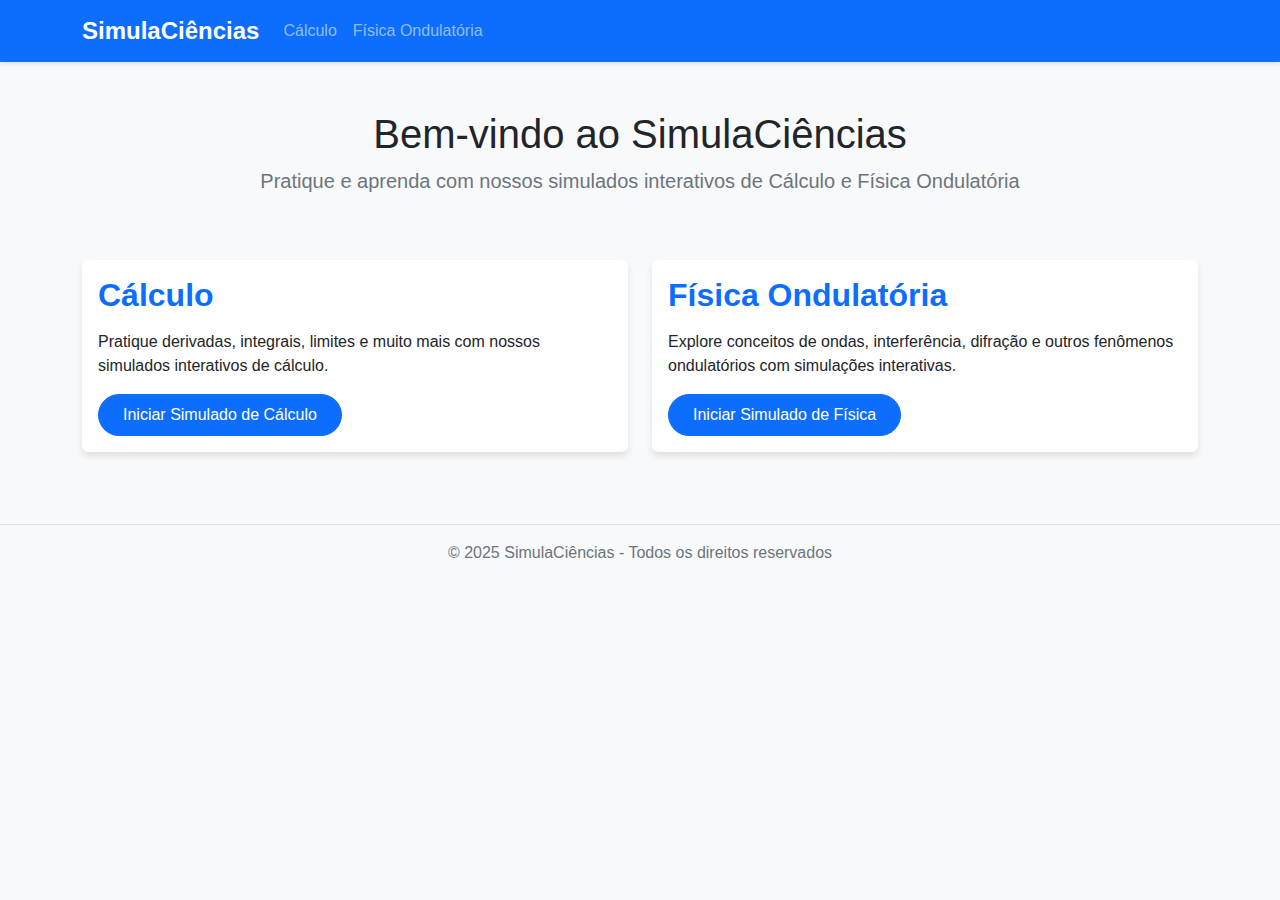
<file: index.html>
<!DOCTYPE html>
<html lang="pt-BR">
<head>
    <meta charset="UTF-8">
    <meta name="viewport" content="width=device-width, initial-scale=1.0">
    <title>Simulados de Cálculo e Física Ondulatória</title>
    <link href="https://cdn.jsdelivr.net/npm/bootstrap@5.3.0/dist/css/bootstrap.min.css" rel="stylesheet">
    <link href="styles.css" rel="stylesheet">
</head>
<body>
    <nav class="navbar navbar-expand-lg navbar-dark bg-primary">
        <div class="container">
            <a class="navbar-brand" href="index.html">SimulaCiências</a>
            <button class="navbar-toggler" type="button" data-bs-toggle="collapse" data-bs-target="#navbarNav">
                <span class="navbar-toggler-icon"></span>
            </button>
            <div class="collapse navbar-collapse" id="navbarNav">
                <ul class="navbar-nav">
                    <li class="nav-item">
                        <a class="nav-link" href="calculo.html">Cálculo</a>
                    </li>
                    <li class="nav-item">
                        <a class="nav-link" href="fisica.html">Física Ondulatória</a>
                    </li>
                </ul>
            </div>
        </div>
    </nav>

    <div class="container mt-5">
        <div class="row">
            <div class="col-12 text-center mb-5">
                <h1>Bem-vindo ao SimulaCiências</h1>
                <p class="lead">Pratique e aprenda com nossos simulados interativos de Cálculo e Física Ondulatória</p>
            </div>
        </div>

        <div class="row">
            <div class="col-md-6 mb-4">
                <div class="card h-100">
                    <div class="card-body">
                        <h2 class="card-title">Cálculo</h2>
                        <p class="card-text">Pratique derivadas, integrais, limites e muito mais com nossos simulados interativos de cálculo.</p>
                        <a href="calculo.html" class="btn btn-primary">Iniciar Simulado de Cálculo</a>
                    </div>
                </div>
            </div>
            <div class="col-md-6 mb-4">
                <div class="card h-100">
                    <div class="card-body">
                        <h2 class="card-title">Física Ondulatória</h2>
                        <p class="card-text">Explore conceitos de ondas, interferência, difração e outros fenômenos ondulatórios com simulações interativas.</p>
                        <a href="fisica.html" class="btn btn-primary">Iniciar Simulado de Física</a>
                    </div>
                </div>
            </div>
        </div>
    </div>

    <footer class="bg-light mt-5 py-3">
        <div class="container text-center">
            <p>© 2025 SimulaCiências - Todos os direitos reservados</p>
        </div>
    </footer>

    <script src="https://cdn.jsdelivr.net/npm/bootstrap@5.3.0/dist/js/bootstrap.bundle.min.js"></script>
</body>
</html>
</file>
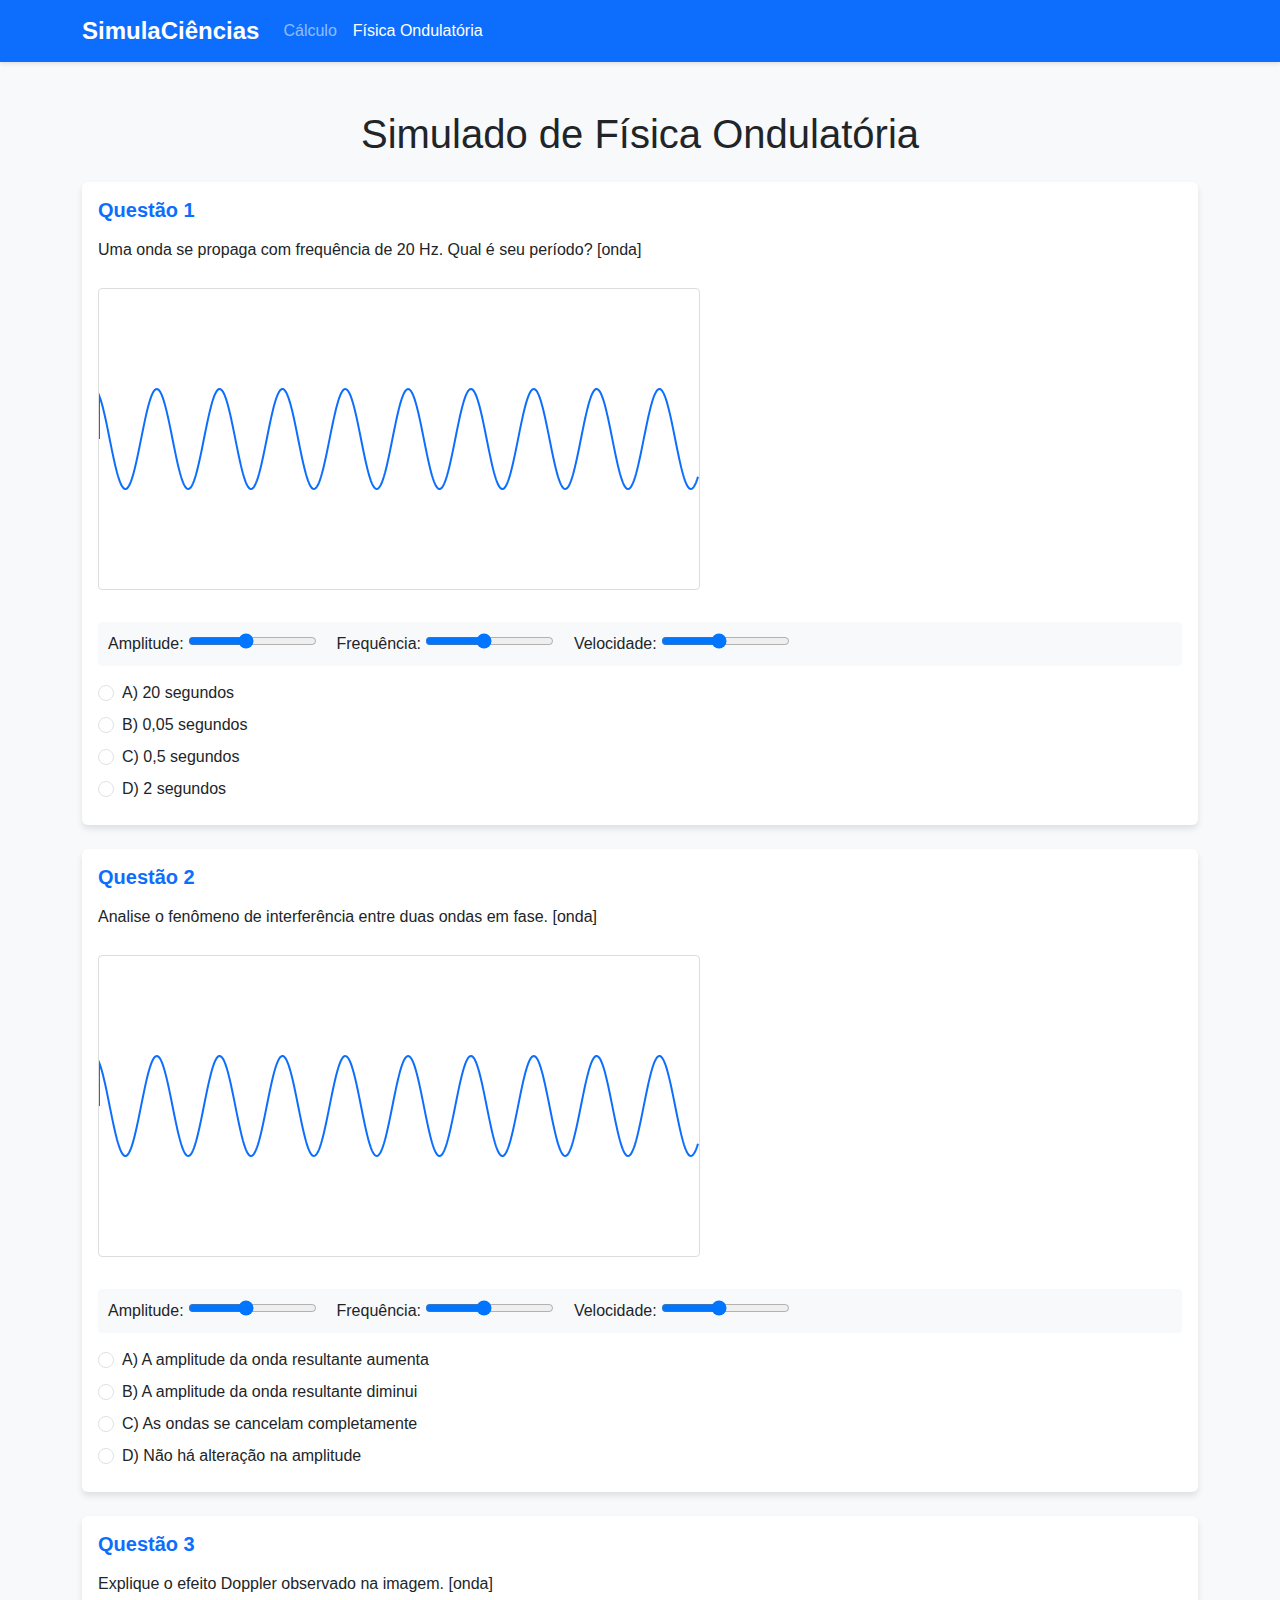
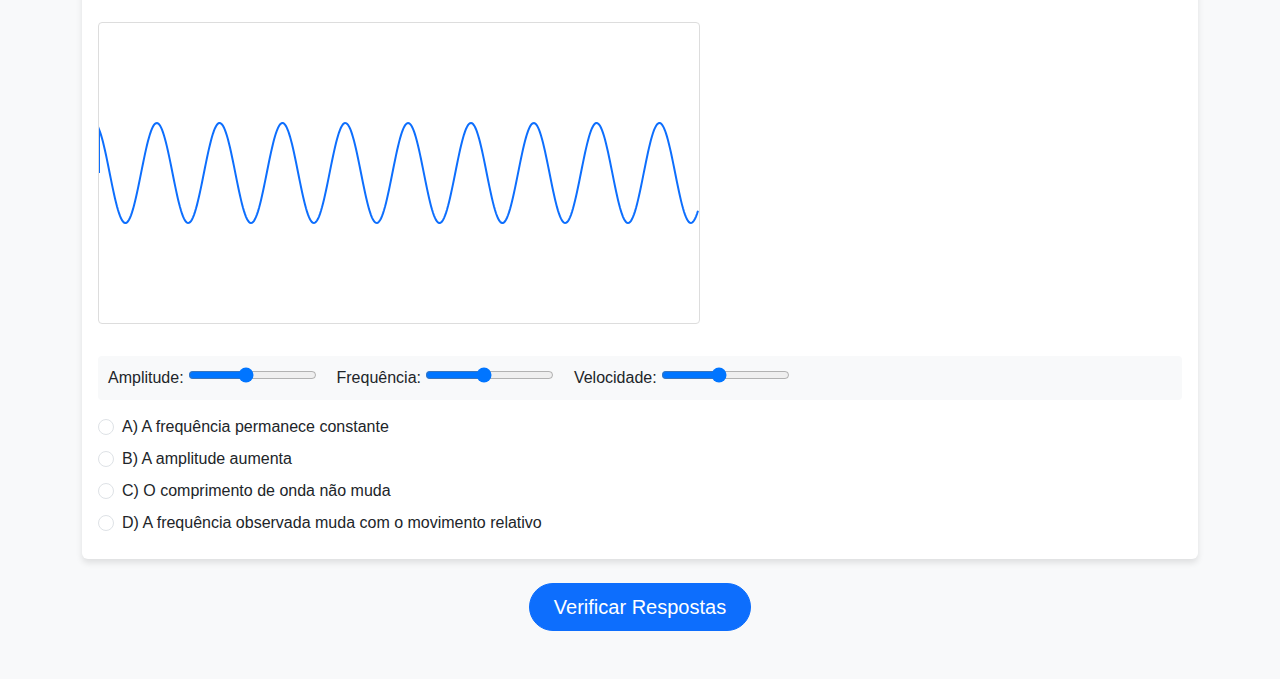
<file: fisica.html>
<!DOCTYPE html>
<html lang="pt-BR">
<head>
    <meta charset="UTF-8">
    <meta name="viewport" content="width=device-width, initial-scale=1.0">
    <title>Simulado de Física Ondulatória</title>
    <link href="https://cdn.jsdelivr.net/npm/bootstrap@5.3.0/dist/css/bootstrap.min.css" rel="stylesheet">
    <link href="styles.css" rel="stylesheet">
    <style>
        .wave-canvas {
            border: 1px solid #ddd;
            border-radius: 4px;
            margin: 10px 0;
        }
        .wave-controls {
            margin: 15px 0;
            padding: 10px;
            background: #f8f9fa;
            border-radius: 4px;
        }
        .wave-controls label {
            margin-right: 15px;
        }
    </style>
</head>
<body>
    <nav class="navbar navbar-expand-lg navbar-dark bg-primary">
        <div class="container">
            <a class="navbar-brand" href="index.html">SimulaCiências</a>
            <button class="navbar-toggler" type="button" data-bs-toggle="collapse" data-bs-target="#navbarNav">
                <span class="navbar-toggler-icon"></span>
            </button>
            <div class="collapse navbar-collapse" id="navbarNav">
                <ul class="navbar-nav">
                    <li class="nav-item">
                        <a class="nav-link" href="calculo.html">Cálculo</a>
                    </li>
                    <li class="nav-item">
                        <a class="nav-link active" href="fisica.html">Física Ondulatória</a>
                    </li>
                </ul>
            </div>
        </div>
    </nav>

    <div class="container mt-5">
        <h1 class="text-center mb-4">Simulado de Física Ondulatória</h1>
        
        <div id="simulado-container">
            <div class="card mb-4 questao" id="questao-1">
                <div class="card-body">
                    <h5 class="card-title">Questão 1</h5>
                    <p class="card-text">Uma onda se propaga com frequência de 20 Hz. Qual é seu período? [onda]</p>
                    
                    <div class="wave-simulation">
                        <canvas class="wave-canvas" width="600" height="300" data-questao="1"></canvas>
                        <div class="wave-controls">
                            <label>
                                Amplitude:
                                <input type="range" class="amplitude-control" min="10" max="100" value="50">
                            </label>
                            <label>
                                Frequência:
                                <input type="range" class="frequency-control" min="1" max="10" value="5">
                            </label>
                            <label>
                                Velocidade:
                                <input type="range" class="speed-control" min="1" max="10" value="5">
                            </label>
                        </div>
                    </div>

                    <div class="alternativas">
                        <div class="form-check mb-2">
                            <input class="form-check-input" type="radio" name="questao-1" id="1-A" value="A">
                            <label class="form-check-label" for="1-A">A) 20 segundos</label>
                        </div>
                        <div class="form-check mb-2">
                            <input class="form-check-input" type="radio" name="questao-1" id="1-B" value="B">
                            <label class="form-check-label" for="1-B">B) 0,05 segundos</label>
                        </div>
                        <div class="form-check mb-2">
                            <input class="form-check-input" type="radio" name="questao-1" id="1-C" value="C">
                            <label class="form-check-label" for="1-C">C) 0,5 segundos</label>
                        </div>
                        <div class="form-check mb-2">
                            <input class="form-check-input" type="radio" name="questao-1" id="1-D" value="D">
                            <label class="form-check-label" for="1-D">D) 2 segundos</label>
                        </div>
                    </div>
                </div>
            </div>

            <div class="card mb-4 questao" id="questao-2">
                <div class="card-body">
                    <h5 class="card-title">Questão 2</h5>
                    <p class="card-text">Analise o fenômeno de interferência entre duas ondas em fase. [onda]</p>
                    
                    <div class="wave-simulation">
                        <canvas class="wave-canvas" width="600" height="300" data-questao="2"></canvas>
                        <div class="wave-controls">
                            <label>
                                Amplitude:
                                <input type="range" class="amplitude-control" min="10" max="100" value="50">
                            </label>
                            <label>
                                Frequência:
                                <input type="range" class="frequency-control" min="1" max="10" value="5">
                            </label>
                            <label>
                                Velocidade:
                                <input type="range" class="speed-control" min="1" max="10" value="5">
                            </label>
                        </div>
                    </div>

                    <div class="alternativas">
                        <div class="form-check mb-2">
                            <input class="form-check-input" type="radio" name="questao-2" id="2-A" value="A">
                            <label class="form-check-label" for="2-A">A) A amplitude da onda resultante aumenta</label>
                        </div>
                        <div class="form-check mb-2">
                            <input class="form-check-input" type="radio" name="questao-2" id="2-B" value="B">
                            <label class="form-check-label" for="2-B">B) A amplitude da onda resultante diminui</label>
                        </div>
                        <div class="form-check mb-2">
                            <input class="form-check-input" type="radio" name="questao-2" id="2-C" value="C">
                            <label class="form-check-label" for="2-C">C) As ondas se cancelam completamente</label>
                        </div>
                        <div class="form-check mb-2">
                            <input class="form-check-input" type="radio" name="questao-2" id="2-D" value="D">
                            <label class="form-check-label" for="2-D">D) Não há alteração na amplitude</label>
                        </div>
                    </div>
                </div>
            </div>

            <div class="card mb-4 questao" id="questao-3">
                <div class="card-body">
                    <h5 class="card-title">Questão 3</h5>
                    <p class="card-text">Explique o efeito Doppler observado na imagem. [onda]</p>
                    
                    <div class="wave-simulation">
                        <canvas class="wave-canvas" width="600" height="300" data-questao="3"></canvas>
                        <div class="wave-controls">
                            <label>
                                Amplitude:
                                <input type="range" class="amplitude-control" min="10" max="100" value="50">
                            </label>
                            <label>
                                Frequência:
                                <input type="range" class="frequency-control" min="1" max="10" value="5">
                            </label>
                            <label>
                                Velocidade:
                                <input type="range" class="speed-control" min="1" max="10" value="5">
                            </label>
                        </div>
                    </div>

                    <div class="alternativas">
                        <div class="form-check mb-2">
                            <input class="form-check-input" type="radio" name="questao-3" id="3-A" value="A">
                            <label class="form-check-label" for="3-A">A) A frequência permanece constante</label>
                        </div>
                        <div class="form-check mb-2">
                            <input class="form-check-input" type="radio" name="questao-3" id="3-B" value="B">
                            <label class="form-check-label" for="3-B">B) A amplitude aumenta</label>
                        </div>
                        <div class="form-check mb-2">
                            <input class="form-check-input" type="radio" name="questao-3" id="3-C" value="C">
                            <label class="form-check-label" for="3-C">C) O comprimento de onda não muda</label>
                        </div>
                        <div class="form-check mb-2">
                            <input class="form-check-input" type="radio" name="questao-3" id="3-D" value="D">
                            <label class="form-check-label" for="3-D">D) A frequência observada muda com o movimento relativo</label>
                        </div>
                    </div>
                </div>
            </div>

            <div class="text-center mb-5">
                <button class="btn btn-primary btn-lg" onclick="verificarRespostas()">Verificar Respostas</button>
            </div>
        </div>
    </div>

    <script>
    class WaveSimulation {
        constructor(canvas, controls) {
            this.canvas = canvas;
            this.ctx = canvas.getContext('2d');
            this.width = canvas.width;
            this.height = canvas.height;
            this.centerY = this.height / 2;
            this.controls = controls;
            this.time = 0;
            
            this.amplitude = 50;
            this.frequency = 5;
            this.speed = 5;
            
            this.setupControls();
            this.animate();
        }

        setupControls() {
            const amplitudeControl = this.controls.querySelector('.amplitude-control');
            const frequencyControl = this.controls.querySelector('.frequency-control');
            const speedControl = this.controls.querySelector('.speed-control');

            amplitudeControl.addEventListener('input', (e) => {
                this.amplitude = parseInt(e.target.value);
            });

            frequencyControl.addEventListener('input', (e) => {
                this.frequency = parseInt(e.target.value);
            });

            speedControl.addEventListener('input', (e) => {
                this.speed = parseInt(e.target.value);
            });
        }

        drawWave() {
            this.ctx.clearRect(0, 0, this.width, this.height);
            this.ctx.beginPath();
            this.ctx.moveTo(0, this.centerY);

            for (let x = 0; x < this.width; x++) {
                const y = this.centerY + 
                          this.amplitude * 
                          Math.sin((x * this.frequency * 0.02) + 
                          (this.time * this.speed * 0.05));
                this.ctx.lineTo(x, y);
            }

            this.ctx.strokeStyle = '#0d6efd';
            this.ctx.lineWidth = 2;
            this.ctx.stroke();
        }

        animate() {
            this.time++;
            this.drawWave();
            requestAnimationFrame(() => this.animate());
        }
    }

    // Inicializar simulações de onda
    document.addEventListener('DOMContentLoaded', () => {
        const waveCanvases = document.querySelectorAll('.wave-canvas');
        waveCanvases.forEach(canvas => {
            const controls = canvas.parentElement.querySelector('.wave-controls');
            new WaveSimulation(canvas, controls);
        });
    });

    function verificarRespostas() {
        const respostasCorretas = {
            'questao-1': 'B',
            'questao-2': 'A',
            'questao-3': 'D'
        };

        const explicacoes = {
            'questao-1': 'O período é o inverso da frequência. Para uma frequência de 20 Hz, o período é 1/20 = 0,05 segundos.',
            'questao-2': 'Quando duas ondas em fase se encontram, ocorre interferência construtiva, resultando em uma onda com amplitude maior.',
            'questao-3': 'O efeito Doppler é o fenômeno onde a frequência observada de uma onda muda devido ao movimento relativo entre a fonte e o observador.'
        };

        let acertos = 0;
        let feedback = '';

        for (let questao in respostasCorretas) {
            const respostaSelecionada = document.querySelector(`input[name="${questao}"]:checked`);
            const questaoElement = document.getElementById(questao);
            
            if (!respostaSelecionada) {
                feedback += `<p>Questão ${questao.split('-')[1]}: Por favor, selecione uma resposta.</p>`;
                continue;
            }

            const estaCorreta = respostaSelecionada.value === respostasCorretas[questao];
            if (estaCorreta) {
                acertos++;
                questaoElement.classList.add('border-success');
                questaoElement.classList.remove('border-danger');
            } else {
                questaoElement.classList.add('border-danger');
                questaoElement.classList.remove('border-success');
            }

            feedback += `<p>Questão ${questao.split('-')[1]}: ${estaCorreta ? 'Correta' : 'Incorreta'}</p>`;
            feedback += `<p><strong>Explicação:</strong> ${explicacoes[questao]}</p>`;
        }

        const resultado = `
            <div class="alert ${acertos === 3 ? 'alert-success' : 'alert-info'}">
                <h4>Resultado: ${acertos}/3</h4>
                ${feedback}
            </div>
        `;

        const resultadoDiv = document.createElement('div');
        resultadoDiv.innerHTML = resultado;
        document.getElementById('simulado-container').insertBefore(
            resultadoDiv,
            document.querySelector('.text-center.mb-5')
        );
    }
    </script>

    <script src="https://cdn.jsdelivr.net/npm/bootstrap@5.3.0/dist/js/bootstrap.bundle.min.js"></script>
</body>
</html>
</file>
<file: styles.css>
:root {
    --primary-color: #0d6efd;
    --secondary-color: #6c757d;
    --background-light: #f8f9fa;
}

body {
    font-family: 'Segoe UI', Tahoma, Geneva, Verdana, sans-serif;
    background-color: var(--background-light);
}

.navbar {
    box-shadow: 0 2px 4px rgba(0,0,0,0.1);
}

.navbar-brand {
    font-weight: bold;
    font-size: 1.5rem;
}

.card {
    transition: transform 0.3s ease;
    border: none;
    box-shadow: 0 4px 6px rgba(0,0,0,0.1);
}

.card:hover {
    transform: translateY(-5px);
}

.card-title {
    color: var(--primary-color);
    font-weight: bold;
    margin-bottom: 1rem;
}

.btn-primary {
    padding: 0.5rem 1.5rem;
    border-radius: 25px;
    font-weight: 500;
    transition: all 0.3s ease;
}

.btn-primary:hover {
    transform: scale(1.05);
    box-shadow: 0 4px 8px rgba(13, 110, 253, 0.2);
}

.lead {
    font-size: 1.25rem;
    color: var(--secondary-color);
}

footer {
    border-top: 1px solid rgba(0,0,0,0.1);
    color: var(--secondary-color);
}

@media (max-width: 768px) {
    .card {
        margin-bottom: 1.5rem;
    }
    
    .lead {
        font-size: 1.1rem;
    }
}
</file>
